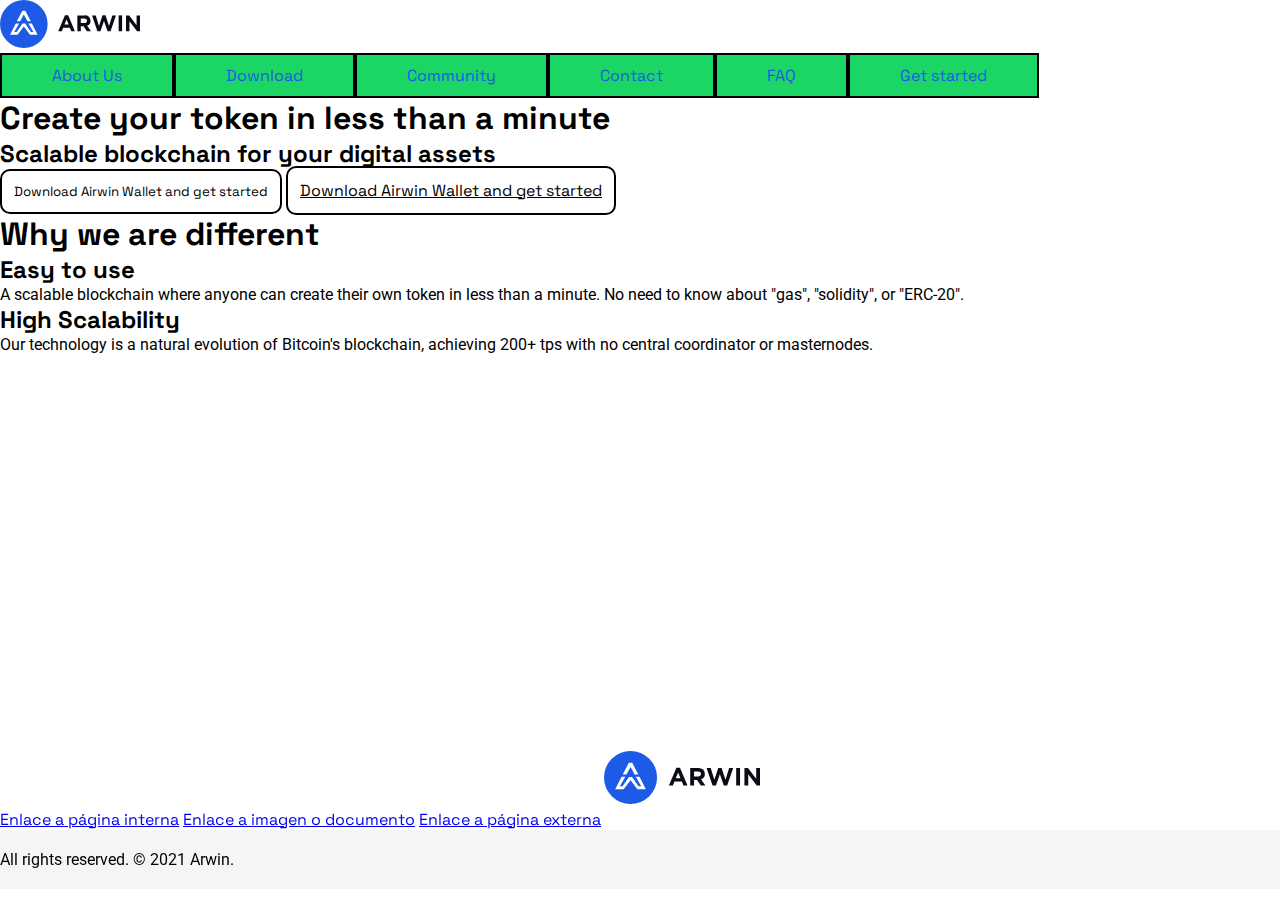
<file: index.html>
<!DOCTYPE html>
<html lang="en">
<head>
    <meta charset="UTF-8">
    <meta http-equiv="X-UA-Compatible" content="IE=edge">
    <meta name="viewport" content="width=device-width, initial-scale=1.0">
    <link rel="shortcut icon" href="img/fav.png" type="image/x-icon">
    <link rel="stylesheet" href="css/style.css">
    <link rel="preconnect" href="https://fonts.googleapis.com">
    <link rel="preconnect" href="https://fonts.gstatic.com" crossorigin>
    <link href="https://fonts.googleapis.com/css2?family=Roboto:wght@100;300;400;500&family=Space+Grotesk:wght@300;400;500;600;700&display=swap" rel="stylesheet">
    
    <title>Arwin Network | Home</title>
</head>

<a href="index.html"><img src="img/logo.svg" alt="Logo" style="width:140px"></a>
<header>
    <nav>
        <ul class="listaPadre">
            <li><a href="about-us.html">About Us</a></li>
            <li><a href="download.html">Download</a></li>
            <li><a href="community.html">Community</a></li>
            <li><a href="contact.html">Contact</a></li>
            <li><a href="faq.html">FAQ</a></li>
            <li><a href="get-started.html">Get started</a></li>
        </ul>
    </nav>

    

</header>
<main>
    <section>
        <div>   
            <h1>Create your token in less than a minute</h1>
            <h2>Scalable blockchain for your digital assets</h2>
            <button class="BotonStiloLineal">Download Airwin Wallet and get started</button>
           <!----- Tengo una consulta con respecto al botón, adjunté ambos para ver -----> 
            <a href="download.html" class="BotonStiloLineal">Download Airwin Wallet and get started</a>


        </div>
    </section>

    <section>
        <div>   
            <h1>Why we are different</h1>
            <h2>Easy to use</h2>
            <p>A scalable blockchain where anyone can create their own token in less than a minute. No need to know about "gas", "solidity", or "ERC-20".</p>


            <h2>High Scalability</h2>
            <p>Our technology is a natural evolution of Bitcoin's blockchain, achieving 200+ tps with no central coordinator or masternodes.</p>
        </div>
    </section>


    <section>
        <!----- Iframe de mapa ( Lo pongo solo porque lo solicita la entrega, en mi proyecto no hay un mapa) -----> 
        <iframe src="https://www.google.com/maps/embed?pb=!1m14!1m12!1m3!1d12451.687721292124!2d-62.274403199999995!3d-38.71960135!2m3!1f0!2f0!3f0!3m2!1i1024!2i768!4f13.1!5e0!3m2!1ses-419!2sar!4v1640226907608!5m2!1ses-419!2sar" width="600" height="450" style="border:0;" allowfullscreen="" loading="lazy"></iframe>

        <!----- Imágen -----> 
        <img src="img/logo.svg" alt="iso de logo"/>

        <br>

        <!----- Enlaces relativos -----> 
        <a href="contact.html">Enlace a página interna</a>
        <a href="img/fav.png">Enlace a imagen o documento</a>

        <!----- Enlace absoluto -----> 
        <a href="https://www.google.com">Enlace a página externa</a>

    </section>
</main>


<footer>
    <p>All rights reserved. © 2021 Arwin.</p>
</footer>
    
</body>
</html>
</file>
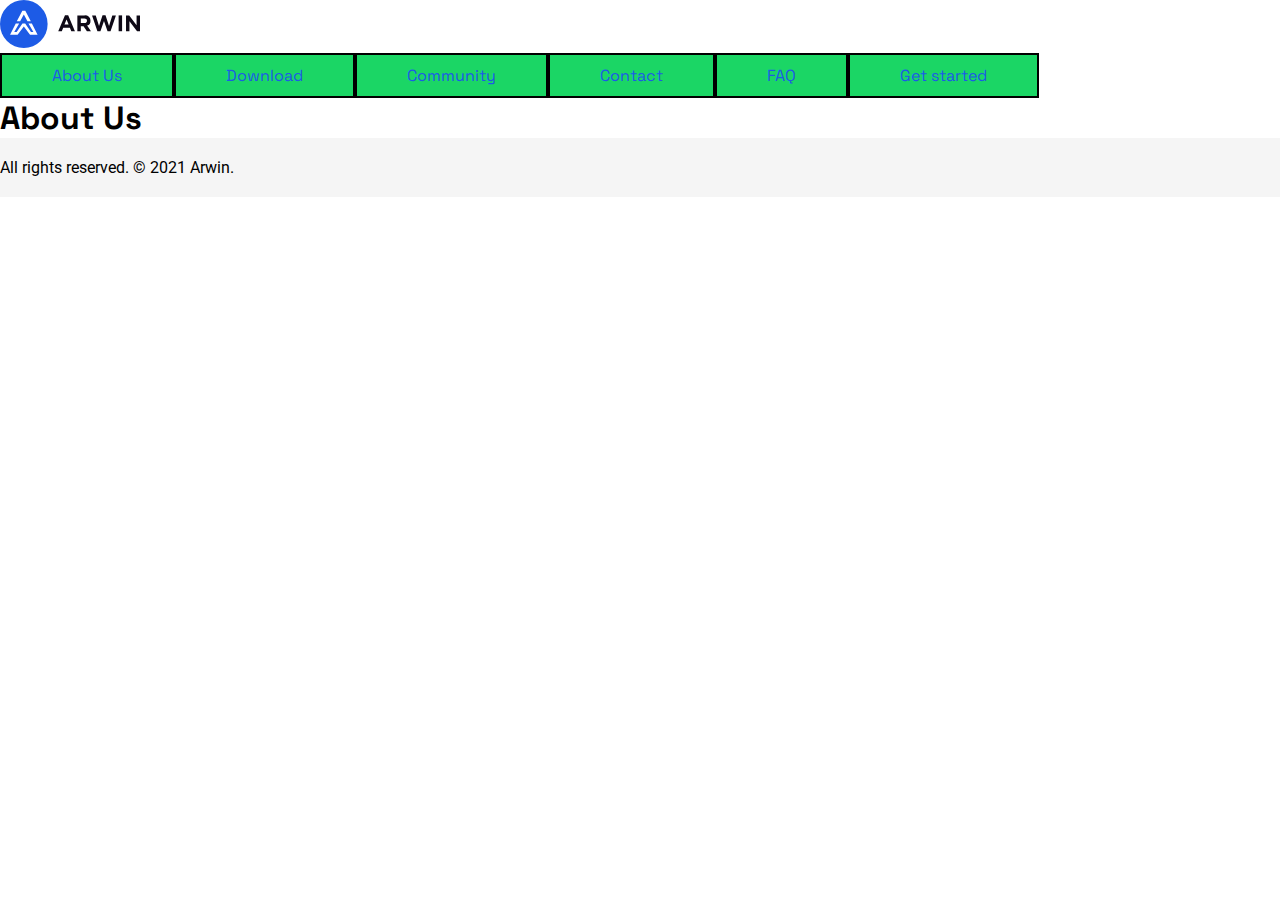
<file: about-us.html>
<!DOCTYPE html>
<html lang="en">
<head>
    <meta charset="UTF-8">
    <meta http-equiv="X-UA-Compatible" content="IE=edge">
    <meta name="viewport" content="width=device-width, initial-scale=1.0">
    <link rel="shortcut icon" href="img/fav.png" type="image/x-icon">
    <link rel="stylesheet" href="css/style.css">
    <link rel="preconnect" href="https://fonts.googleapis.com">
    <link rel="preconnect" href="https://fonts.gstatic.com" crossorigin>
    <link href="https://fonts.googleapis.com/css2?family=Roboto:wght@100;300;400;500&family=Space+Grotesk:wght@300;400;500;600;700&display=swap" rel="stylesheet">
    
    <title>Arwin Network | About Us</title>
</head>

<a href="index.html"><img src="img/logo.svg" alt="Logo" style="width:140px"></a>
<header>
    <nav>
        <ul class="listaPadre">
            <li><a href="about-us.html">About Us</a></li>
            <li><a href="download.html">Download</a></li>
            <li><a href="community.html">Community</a></li>
            <li><a href="contact.html">Contact</a></li>
            <li><a href="faq.html">FAQ</a></li>
            <li><a href="get-started.html">Get started</a></li>
        </ul>
    </nav>
</header>

<main>
    <section>
        <div>   
            <h1>About Us</h1>
        </div>
    </section>

<footer>
    <p>All rights reserved. © 2021 Arwin.</p>
</footer>
    
</body>
</html>
</file>
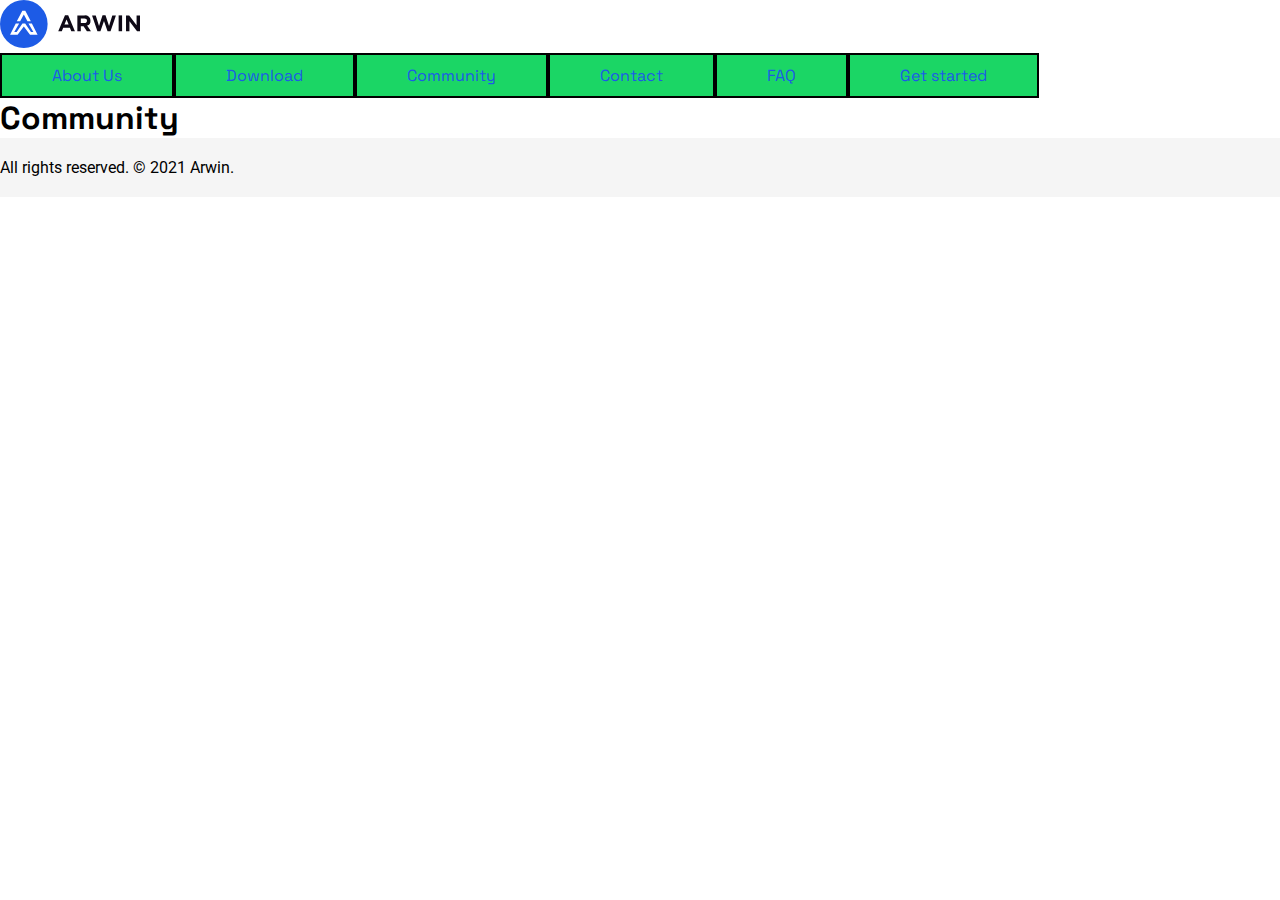
<file: community.html>
<!DOCTYPE html>
<html lang="en">
<head>
    <meta charset="UTF-8">
    <meta http-equiv="X-UA-Compatible" content="IE=edge">
    <meta name="viewport" content="width=device-width, initial-scale=1.0">
    <link rel="shortcut icon" href="img/fav.png" type="image/x-icon">
    <link rel="stylesheet" href="css/style.css">
    <link rel="preconnect" href="https://fonts.googleapis.com">
    <link rel="preconnect" href="https://fonts.gstatic.com" crossorigin>
    <link href="https://fonts.googleapis.com/css2?family=Roboto:wght@100;300;400;500&family=Space+Grotesk:wght@300;400;500;600;700&display=swap" rel="stylesheet">
    
    <title>Arwin Network | Community</title>
</head>

<a href="index.html"><img src="img/logo.svg" alt="Logo" style="width:140px"></a>
<header>
    <nav>
        <ul class="listaPadre">
            <li><a href="about-us.html">About Us</a></li>
            <li><a href="download.html">Download</a></li>
            <li><a href="community.html">Community</a></li>
            <li><a href="contact.html">Contact</a></li>
            <li><a href="faq.html">FAQ</a></li>
            <li><a href="get-started.html">Get started</a></li>
        </ul>
    </nav>
</header>

<main>
    <section>
        <div>   
            <h1>Community</h1>
        </div>
    </section>

<footer>
    <p>All rights reserved. © 2021 Arwin.</p>
</footer>
    
</body>
</html>
</file>
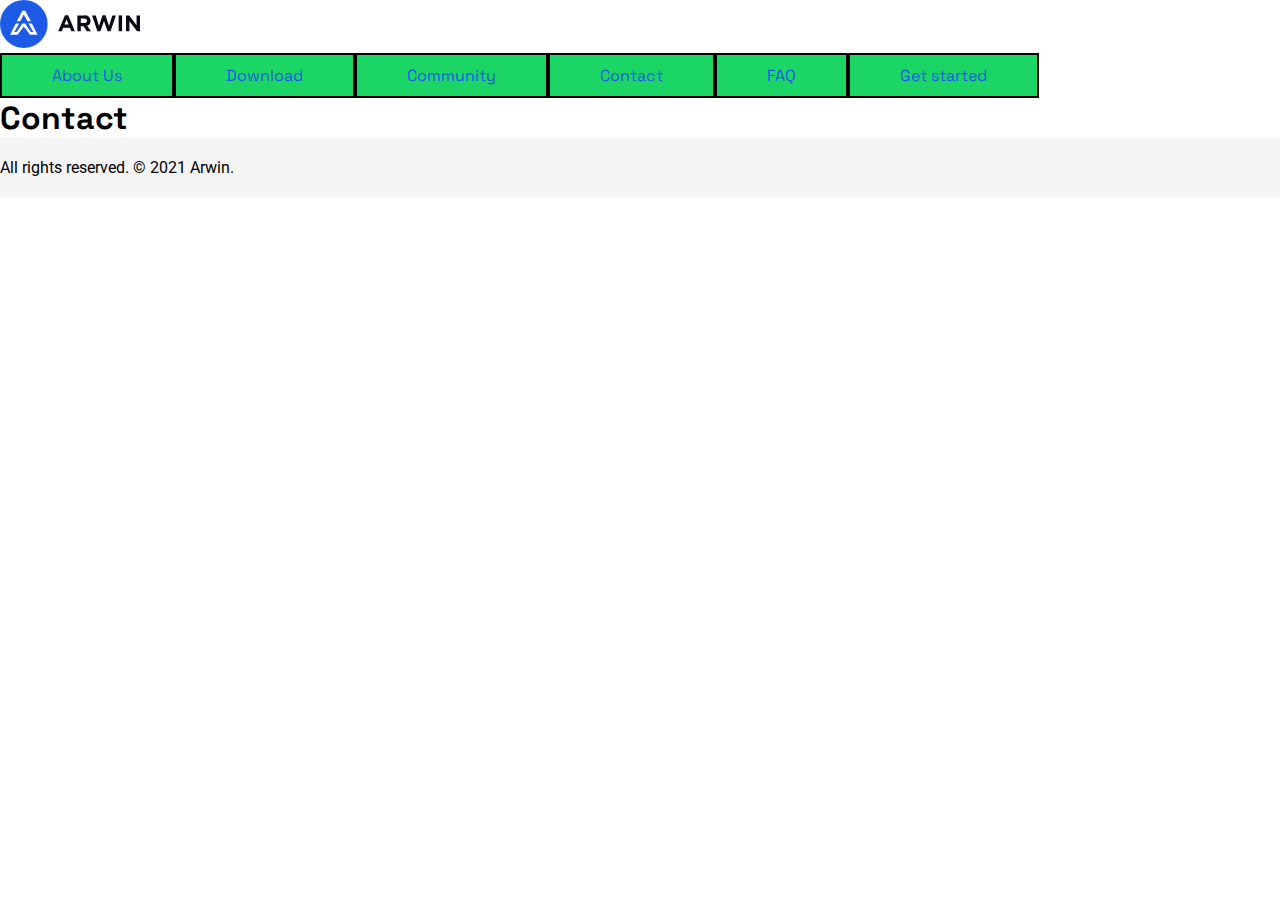
<file: contact.html>
<!DOCTYPE html>
<html lang="en">
<head>
    <meta charset="UTF-8">
    <meta http-equiv="X-UA-Compatible" content="IE=edge">
    <meta name="viewport" content="width=device-width, initial-scale=1.0">
    <link rel="shortcut icon" href="img/fav.png" type="image/x-icon">
    <link rel="stylesheet" href="css/style.css">
    <link rel="preconnect" href="https://fonts.googleapis.com">
    <link rel="preconnect" href="https://fonts.gstatic.com" crossorigin>
    <link href="https://fonts.googleapis.com/css2?family=Roboto:wght@100;300;400;500&family=Space+Grotesk:wght@300;400;500;600;700&display=swap" rel="stylesheet">
    
    <title>Arwin Network | Contact</title>
</head>

<a href="index.html"><img src="img/logo.svg" alt="Logo" style="width:140px"></a>
<header>
    <nav>
        <ul class="listaPadre">
            <li><a href="about-us.html">About Us</a></li>
            <li><a href="download.html">Download</a></li>
            <li><a href="community.html">Community</a></li>
            <li><a href="contact.html">Contact</a></li>
            <li><a href="faq.html">FAQ</a></li>
            <li><a href="get-started.html">Get started</a></li>
        </ul>
    </nav>
</header>

<main>
    <section>
        <div>   
            <h1>Contact</h1>
        </div>
    </section>

<footer>
    <p>All rights reserved. © 2021 Arwin.</p>
</footer>
    
</body>
</html>
</file>
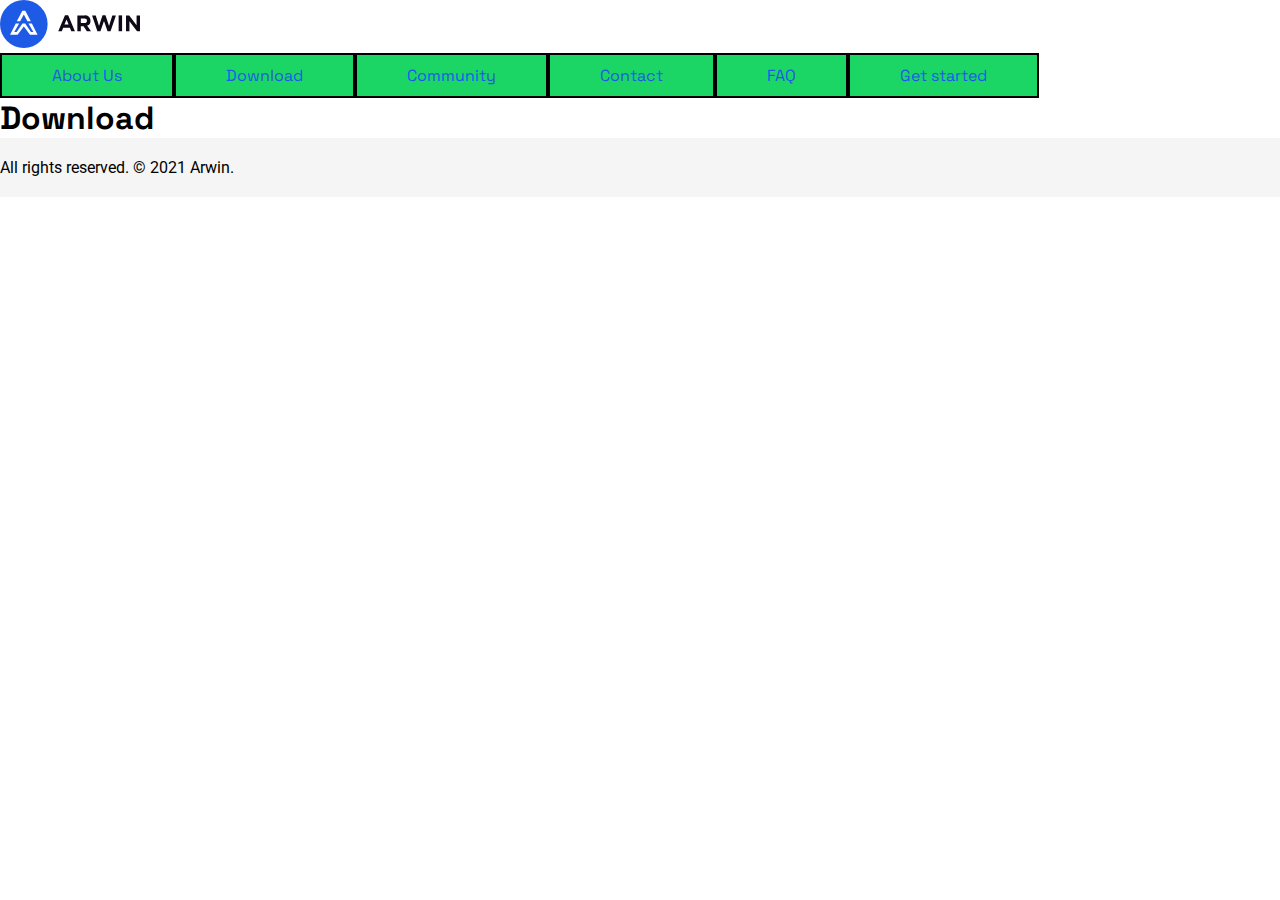
<file: download.html>
<!DOCTYPE html>
<html lang="en">
<head>
    <meta charset="UTF-8">
    <meta http-equiv="X-UA-Compatible" content="IE=edge">
    <meta name="viewport" content="width=device-width, initial-scale=1.0">
    <link rel="shortcut icon" href="img/fav.png" type="image/x-icon">
    <link rel="stylesheet" href="css/style.css">
    <link rel="preconnect" href="https://fonts.googleapis.com">
    <link rel="preconnect" href="https://fonts.gstatic.com" crossorigin>
    <link href="https://fonts.googleapis.com/css2?family=Roboto:wght@100;300;400;500&family=Space+Grotesk:wght@300;400;500;600;700&display=swap" rel="stylesheet">
    
    <title>Arwin Network | Download</title>
</head>

<a href="index.html"><img src="img/logo.svg" alt="Logo" style="width:140px"></a>
<header>
    <nav>
        <ul class="listaPadre">
            <li><a href="about-us.html">About Us</a></li>
            <li><a href="download.html">Download</a></li>
            <li><a href="community.html">Community</a></li>
            <li><a href="contact.html">Contact</a></li>
            <li><a href="faq.html">FAQ</a></li>
            <li><a href="get-started.html">Get started</a></li>
        </ul>
    </nav>
</header>

<main>
    <section>
        <div>   
            <h1>Download</h1>
        </div>
    </section>

<footer>
    <p>All rights reserved. © 2021 Arwin.</p>
</footer>
    
</body>
</html>
</file>
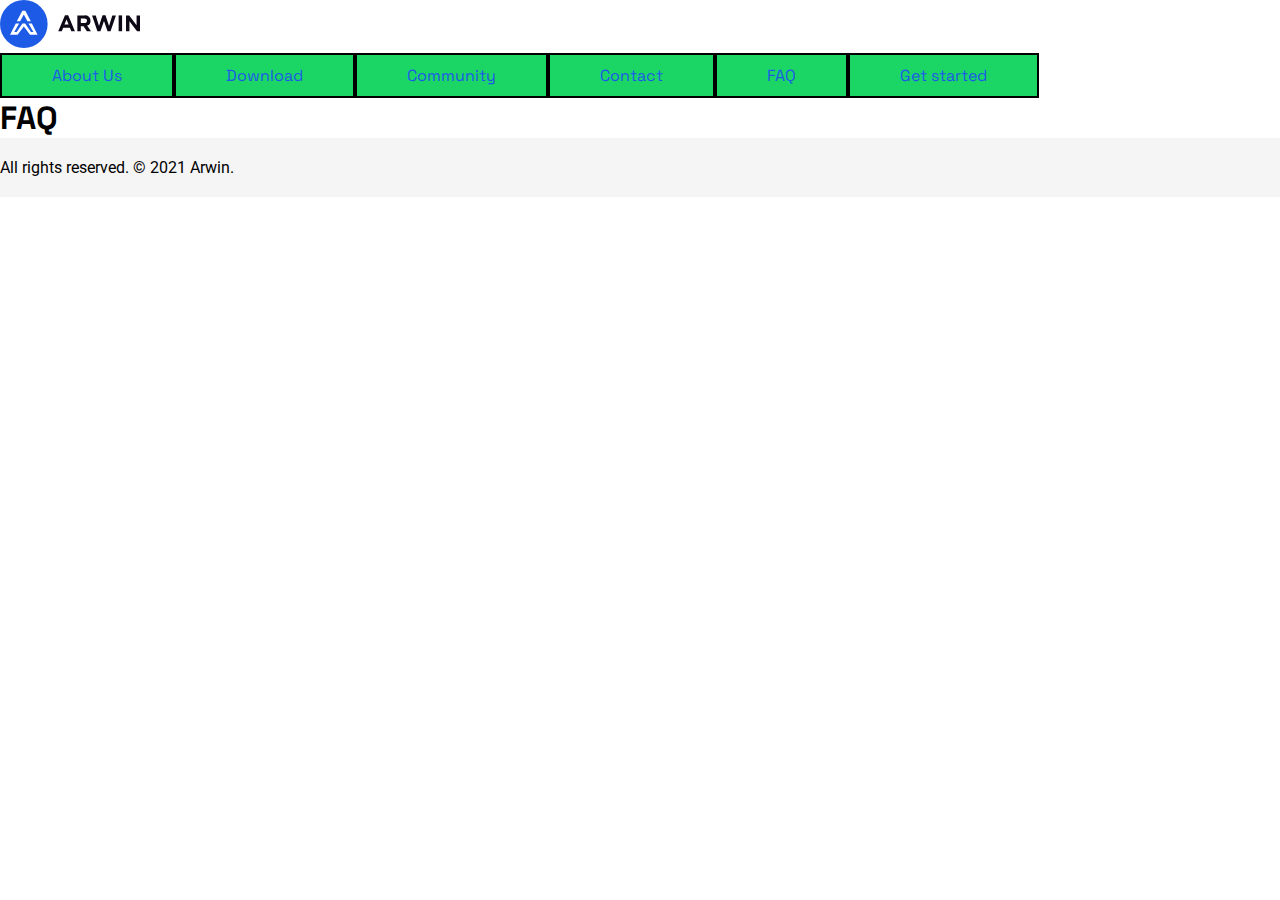
<file: faq.html>
<!DOCTYPE html>
<html lang="en">
<head>
    <meta charset="UTF-8">
    <meta http-equiv="X-UA-Compatible" content="IE=edge">
    <meta name="viewport" content="width=device-width, initial-scale=1.0">
    <link rel="shortcut icon" href="img/fav.png" type="image/x-icon">
    <link rel="stylesheet" href="css/style.css">
    <link rel="preconnect" href="https://fonts.googleapis.com">
    <link rel="preconnect" href="https://fonts.gstatic.com" crossorigin>
    <link href="https://fonts.googleapis.com/css2?family=Roboto:wght@100;300;400;500&family=Space+Grotesk:wght@300;400;500;600;700&display=swap" rel="stylesheet">
    
    <title>Arwin Network | FAQ</title>
</head>

<a href="index.html"><img src="img/logo.svg" alt="Logo" style="width:140px"></a>
<header>
    <nav>
        <ul class="listaPadre">
            <li><a href="about-us.html">About Us</a></li>
            <li><a href="download.html">Download</a></li>
            <li><a href="community.html">Community</a></li>
            <li><a href="contact.html">Contact</a></li>
            <li><a href="faq.html">FAQ</a></li>
            <li><a href="get-started.html">Get started</a></li>
        </ul>
    </nav>
</header>

<main>
    <section>
        <div>   
            <h1>FAQ</h1>
        </div>
    </section>
</main>

<footer>
    <p>All rights reserved. © 2021 Arwin.</p>
</footer>
    
</body>
</html>
</file>
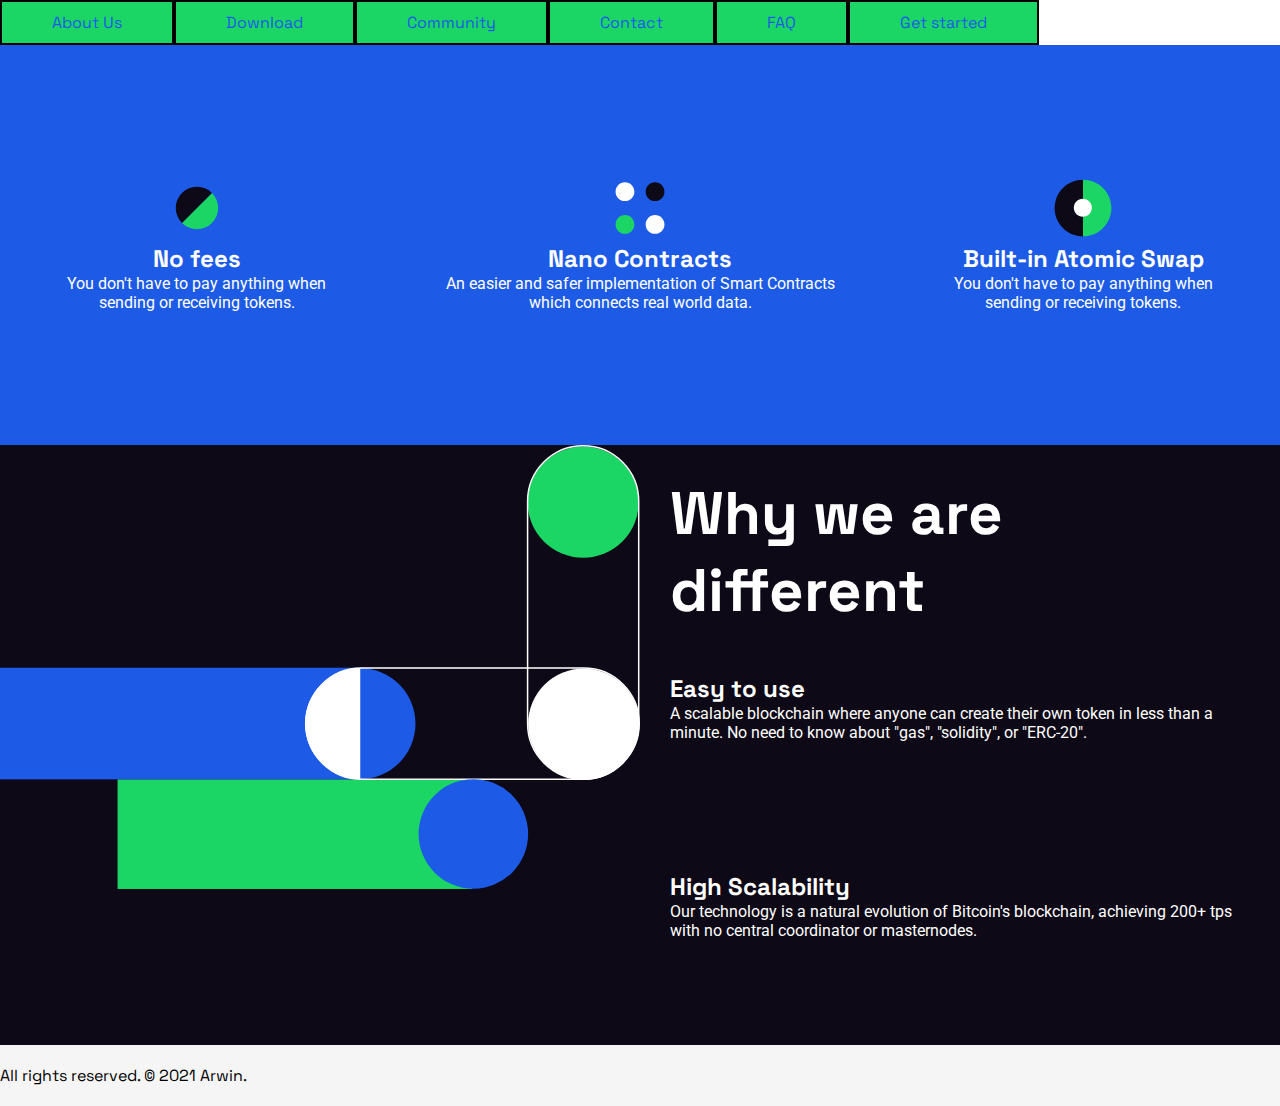
<file: flex-y-grid.html>
<!DOCTYPE html>
<html lang="en">
<head>
    <meta charset="UTF-8">
    <meta http-equiv="X-UA-Compatible" content="IE=edge">
    <meta name="viewport" content="width=device-width, initial-scale=1.0">
    <link rel="shortcut icon" href="img/fav.png" type="image/x-icon">
    <link rel="stylesheet" href="css/style.css">
    <link rel="preconnect" href="https://fonts.googleapis.com">
    <link rel="preconnect" href="https://fonts.gstatic.com" crossorigin>
    <link href="https://fonts.googleapis.com/css2?family=Roboto:wght@100;300;400;500&family=Space+Grotesk:wght@300;400;500;600;700&display=swap" rel="stylesheet">
    
    <title>Arwin Network | Home</title>
</head>


<header>
    <nav>
        <ul class="listaPadre">
            <li><a href="about-us.html">About Us</a></li>
            <li><a href="download.html">Download</a></li>
            <li><a href="community.html">Community</a></li>
            <li><a href="contact.html">Contact</a></li>
            <li><a href="faq.html">FAQ</a></li>
            <li><a href="get-started.html">Get started</a></li>
        </ul>
    </nav>

</header>

<!----- Acá aplico flex -----> 
<main class="mainFlex">
    <div>
        <img src="img/icon1.svg" alt="iso de logo" style="width:60px"/>
        <h2>No fees</h2>
        <p>You don't have to pay anything when sending or receiving tokens.</p>
    </div>

    <div>
        <img src="img/icon2.svg" alt="iso de logo" style="width:60px"/>
        <h2>Nano Contracts</h2>
        <p>An easier and safer implementation of Smart Contracts which connects real world data.</p>
    </div>

    <div>
        <img src="img/icon3.svg" alt="iso de logo" style="width:60px"/>
        <h2>Built-in Atomic Swap</h2>
        <p>You don't have to pay anything when sending or receiving tokens.</p>
    </div>
</main>

<!----- Acá aplico grid -----> 

<div class="grilla">
    <section class="izquierda">
     </section>
   
    <section class="section1">
        <h1>Why we are <br>different</h1>
    </section>
   
    <section class="section2">
        <h2>Easy to use</h2>
        <p>A scalable blockchain where anyone can create their own token in less than a minute. No need to know about "gas", "solidity", or "ERC-20".</p>
    </section>

    <section class="section3">
        <h2>High Scalability</h2>
        <p>Our technology is a natural evolution of Bitcoin's blockchain, achieving 200+ tps with no central coordinator or masternodes.</p>
    </section>
</div>







<footer>All rights reserved. © 2021 Arwin.</footer>
    
</body>
</html>
</file>
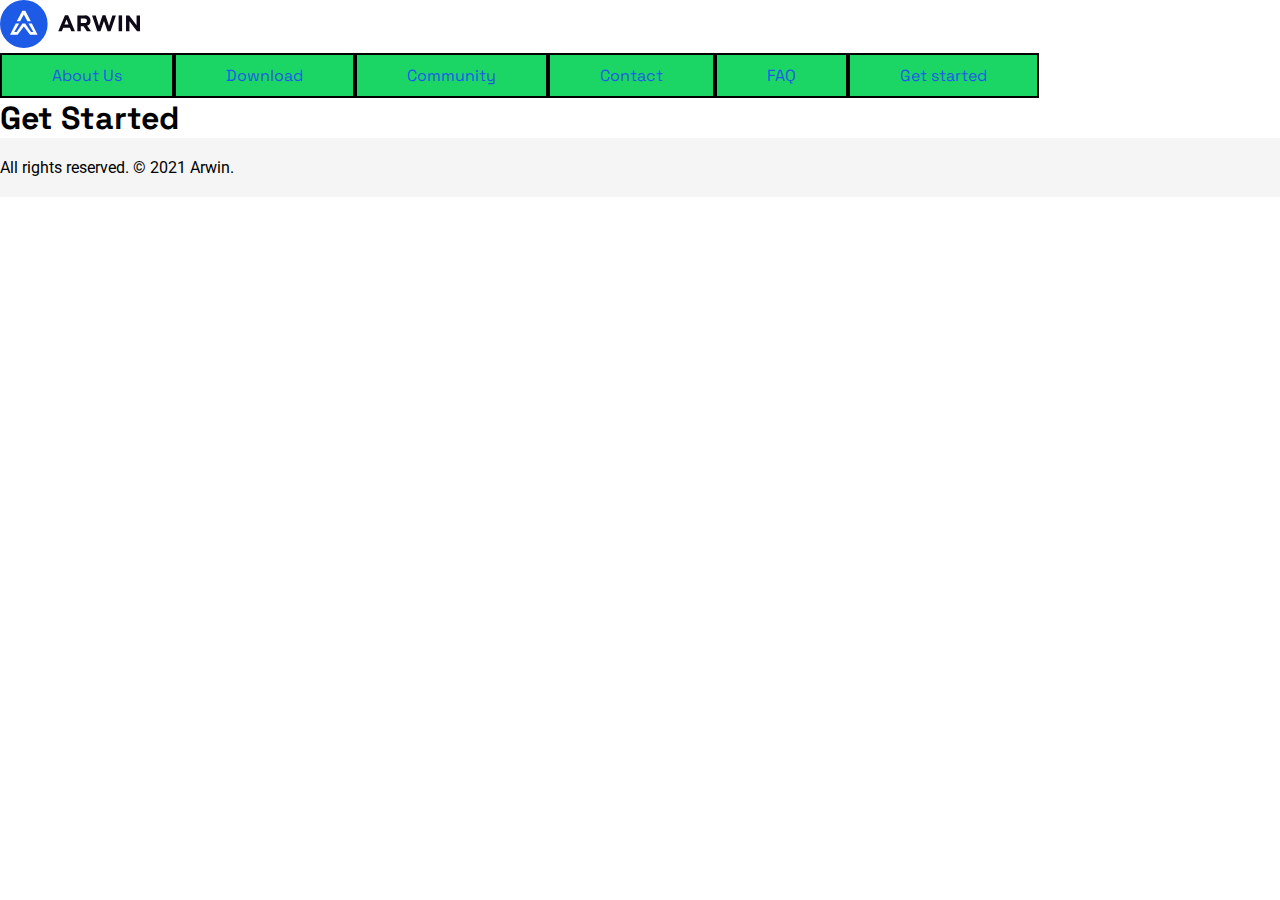
<file: get-started.html>
<!DOCTYPE html>
<html lang="en">
<head>
    <meta charset="UTF-8">
    <meta http-equiv="X-UA-Compatible" content="IE=edge">
    <meta name="viewport" content="width=device-width, initial-scale=1.0">
    <link rel="shortcut icon" href="img/fav.png" type="image/x-icon">
    <link rel="stylesheet" href="css/style.css">
    <link rel="preconnect" href="https://fonts.googleapis.com">
    <link rel="preconnect" href="https://fonts.gstatic.com" crossorigin>
    <link href="https://fonts.googleapis.com/css2?family=Roboto:wght@100;300;400;500&family=Space+Grotesk:wght@300;400;500;600;700&display=swap" rel="stylesheet">
    
    <title>Arwin Network | Get Started</title>
</head>

<a href="index.html"><img src="img/logo.svg" alt="Logo" style="width:140px"></a>
<header>
    <nav>
        <ul class="listaPadre">
            <li><a href="about-us.html">About Us</a></li>
            <li><a href="download.html">Download</a></li>
            <li><a href="community.html">Community</a></li>
            <li><a href="contact.html">Contact</a></li>
            <li><a href="faq.html">FAQ</a></li>
            <li><a href="get-started.html">Get started</a></li>
        </ul>
    </nav>
</header>

<main>
    <section>
        <div>   
            <h1>Get Started</h1>
        </div>
    </section>

<footer>
    <p>All rights reserved. © 2021 Arwin.</p>
</footer>
    
</body>
</html>
</file>
<file: css/style.css>
/* RESET CSS */

* { 
    margin: 0;
    padding: 0;
    font-family: 'Roboto', sans-serif;
    font-family: 'Space Grotesk', sans-serif;
}

p { font-family: 'Roboto', sans-serif;}

h1 {font-family: 'Space Grotesk', sans-serif}

h2 {font-family: 'Space Grotesk', sans-serif}

h3 {font-family: 'Space Grotesk', sans-serif}



 /* CSS VISTO EN CLASE */

.listaPadre {
    display: flex;
    list-style: none;
    flex-direction: row;
    flex-wrap: wrap;

}

.listaPadre li {
   text-decoration: none;
   padding: 10px 50px;
   background-color: #1BD665;
   border: solid 2px black;
}

.listaPadre a {
    text-decoration: none;
    color: #1D5BE6;
 }

.main {
      background-color: blueviolet;
      display:flex;
      height: 400px;
       flex-direction: column;
       align-items: flex-start;


}

.main div {
  background-color: chartreuse;
  border: solid 2px black;
  height: 45px;
  width: 75px;

}

/* Flexbox Desafío*/

.mainFlex {
  background-color: #1D5BE6;
  display:flex;
  height: 400px;
  flex-direction:row;
  justify-content:space-between;
  align-items: center;
}

.mainFlex div {
  color:white;
  padding: 50px;
  text-align: center;
  }


/* Grid Desafío*/

.grilla {
  background-color: #0E0916;
  color: white;
  height: 600px;
  display: grid;
  grid-template-columns: 50% 50%;
  grid-template-rows: 33% 33% 33%;
  grid-template-areas:
  "izquierda section1"
  "izquierda section2"
  "izquierda section3"
  ;
}

.izquierda {
  grid-area: izquierda;
 background-repeat: no-repeat;
  background-size: contain;
  background-image: url(../img/decorativo.svg);*/
  
  }

.section1 {
  grid-area: section1;
 font-size: 30px;
  padding: 30px;
  }
  
 .section2 {
  grid-area: section2;
  padding: 30px;
  }

.section3 {
  grid-area: section3;
  padding: 30px;
  }  









 /* CSS MIOS */

 .BotonStiloLineal {
    background-color: white; 
    color: black; 
    border: 2px solid black;
    padding: 12px;
    border-radius: 10px;
  }
  
  .BotonStiloLineal:hover {
    background-color: #1D5BE6;
    color: white;
    border: 2px solid #1D5BE6;
  }

footer {
    padding-top: 20px;
    padding-bottom: 20px;
    background-color: rgb(245, 245, 245);
  }
</file>
